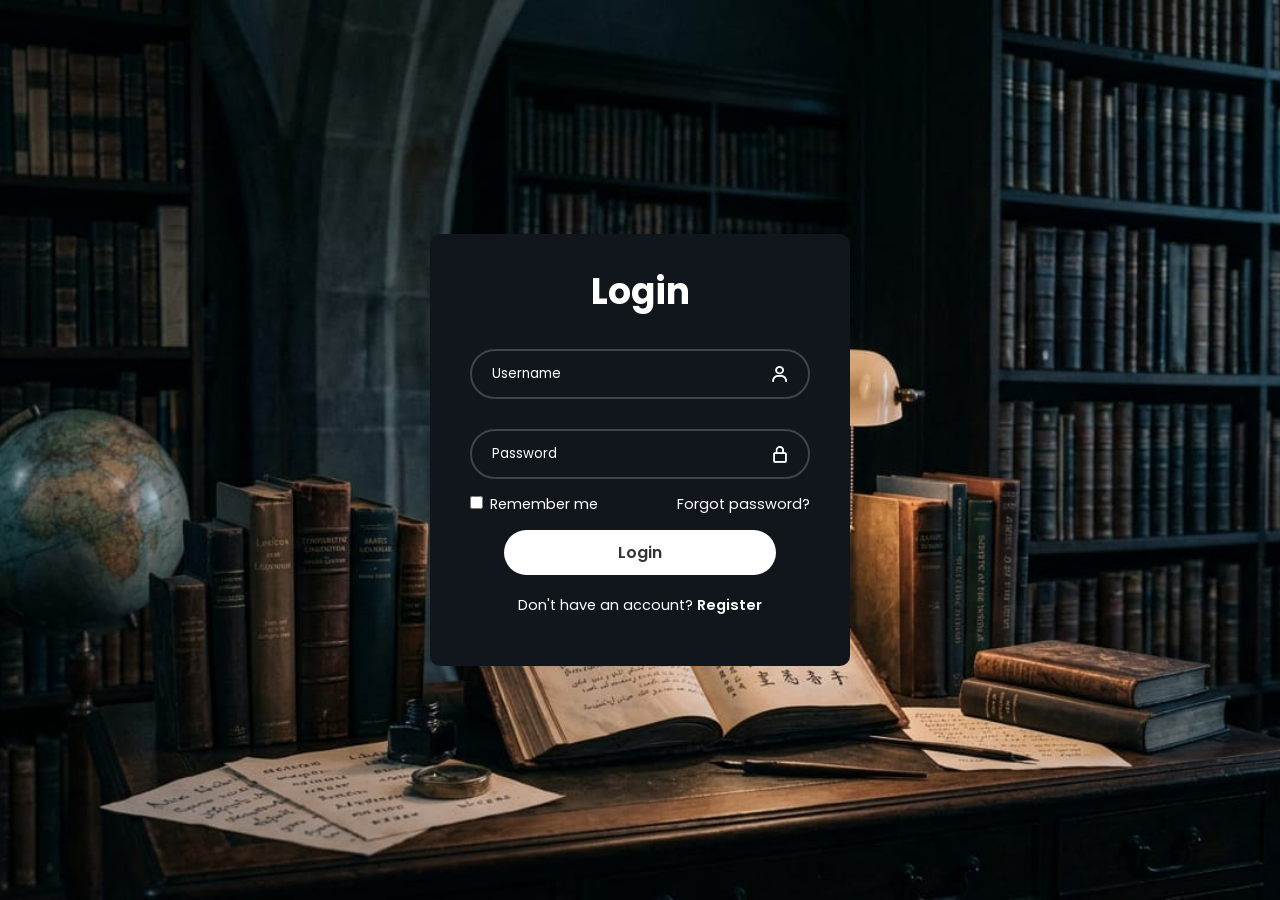
<file: index.html>
<!DOCTYPE html>
<html lang="ar">
<head>
    <meta charset="UTF-8">
    <meta name="viewport" content="width=device-width, initial-scale=1.0">
    <title>Login Form</title>
    <link rel="stylesheet" href="style.css">
    <link href='https://unpkg.com/boxicons@2.1.4/css/boxicons.min.css' rel='stylesheet'>
</head>
<body>

    <div class="wrapper">
        <form action="page1.html">
            <h1>Login</h1>

            <div class="input-box">
                <input type="text" placeholder="Username" required>
                <i class='bx bx-user'></i>
            </div>

            <div class="input-box">
                <input type="password" placeholder="Password" required>
                <i class='bx bx-lock-alt'></i>
            </div>

            <div class="remember-forgot">
                <label><input type="checkbox"> Remember me</label>
                <a href="#">Forgot password?</a>
            </div>

            <button type="submit" class="btn">Login</button>

            <div class="register-link">
                <p>Don't have an account? <a href="#">Register</a></p>
            </div>
        </form>
    </div>

</body>
</html>
</file>
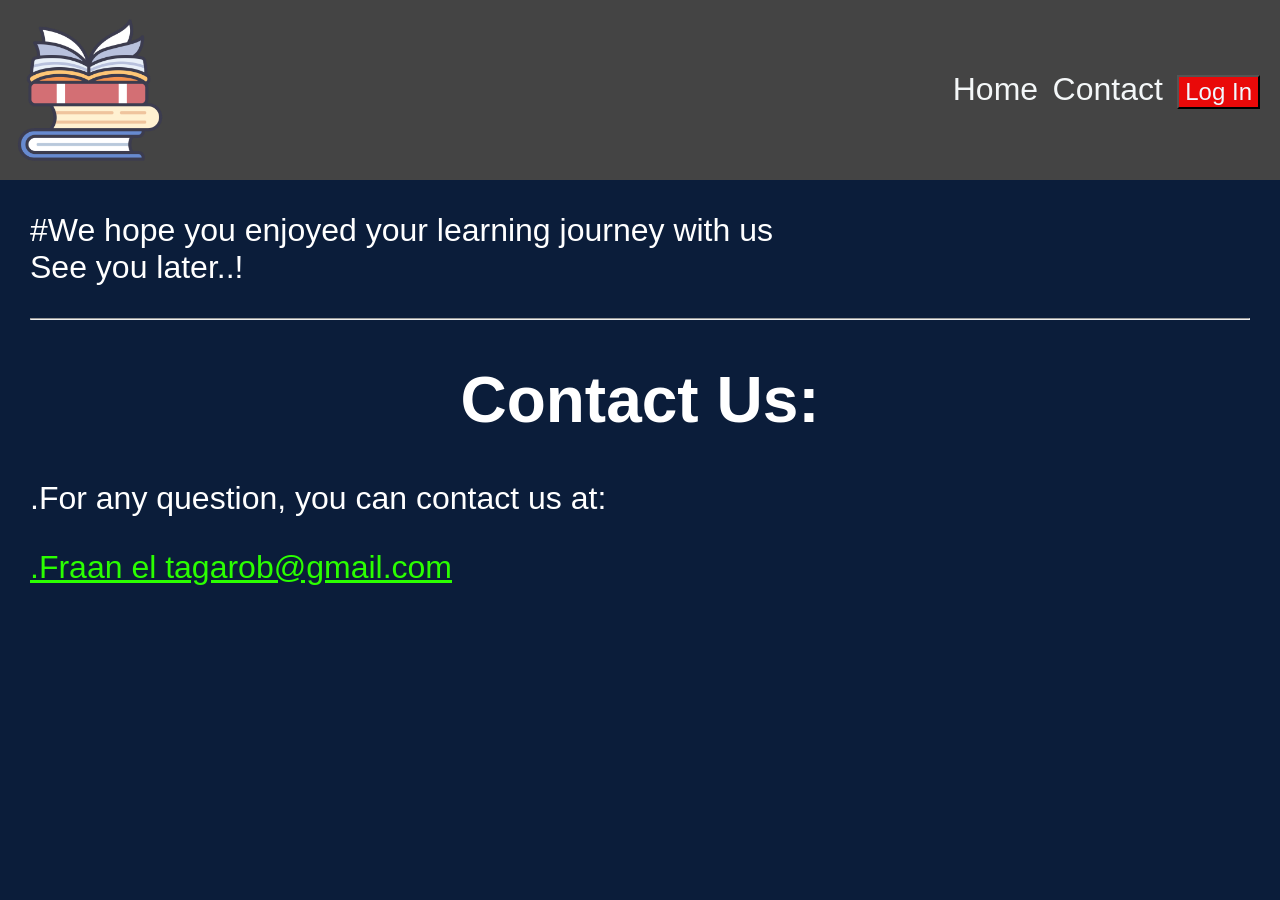
<file: Omar.html>
<!DOCTYPE html>
<html>
    <head>
    <title>Contact Us</title>
    </head>
    <style>
       body{margin: 0;
    font-family: Arial;}
       .header{
            background-color: #444;
            display: flex;
            justify-content: space-between;
            align-items: center;
            padding: 15px;
        }
        .linker a{
            font-size: xx-large;
            color: rgb(244, 247, 248);
            padding: 0 5px;
            text-decoration: none;
        }
        .go{
            font-size: xx-large;
            color: white;
            padding: 0 30px;
        }

    </style>
    <body style="background-color: #0b1d3a;">
     <div class="header" >
        <img src="omar.png" width="150"/>
       <div class="linker">    
          <a href="page1.html">Home</a>
          <a href="Omar.html">Contact</a>
          <a href="index.html"><button  style="background-color: rgb(233, 9, 9);font-size: x-large; color: aliceblue;">Log In</button></a>
       </div>
     </div>
     <div class="go">
        <p color: rgb(0, 15, 15);">#We hope you enjoyed your learning journey with us 
            <br>See you later..!
        </p>
        <hr>
        <h1 style="text-align: center;">Contact Us:</h1>
        <p>.For any question, you can contact us at:
        </p>
        <a style="color: rgb(43, 255, 0) ;" href="#">.Fraan el tagarob@gmail.com</a>
     </div>
    </body>
</html>
</file>
<file: style.css>
@import url("https://fonts.googleapis.com/css2?family=Poppins:wght@300;400;500;600;700;800;900&display=swap");

* {
    margin: 0;
    padding: 0;
    box-sizing: border-box;
    font-family: "Poppins", sans-serif;
}

body {
    display: flex;
    justify-content: center;
    align-items: center;
    background: url('image.jpeg') no-repeat;
    background-size: cover;
    background-position: center;
    min-height: 100vh;
}

.wrapper {
    width: 420px;
    background: #10161c;
    color: #fff;
    border-radius: 10px;
    padding: 30px 40px;
}

.wrapper h1 {
    font-size: 36px;
    text-align: center;
}

.wrapper .input-box {
    position: relative;
    width: 100%;
    height: 50px;
    background: #10161c;
    margin: 30px 0;
}

.input-box input {
    width: 100%;
    height: 100%;
    background: transparent;
    outline: none;
    border: 2px solid rgba(255, 255, 255, .2);
    border-radius: 40px;
    color: #fff;
    padding: 20px 45px 20px 20px;
}

.input-box input::placeholder {
    color: #ffffff;
}

.input-box i {
    position: absolute;
    right: 20px;
    top: 50%;
    transform: translateY(-50%);
    font-size: 20px;
}

.wrapper .remember-forgot {
    display: flex;
    justify-content: space-between;
    font-size: 14.5px;
    margin: -15px 0 15px;
}

.remember-forgot label input {
    accent-color: #fff;
    margin-right: 3px;
}

.remember-forgot a {
    color: #fff;
    text-decoration: none;
}

.remember-forgot a:hover {
    text-decoration: underline;
}

.wrapper .btn {
    width: 80%;
    display: block;
    margin: 0 auto;
    height: 45px;
    background: #fff;
    border: none;
    border-radius: 40px;
    cursor: pointer;
    font-size: 16px;
    color: #333;
    font-weight: 600;
}

.wrapper .register-link {
    font-size: 14.5px;
    text-align: center;
    margin: 20px 0;
}

.register-link p a {
    color: #fff;
    text-decoration: none;
    font-weight: 600;
}

.register-link p a:hover {
    text-decoration: underline;
}
</file>
